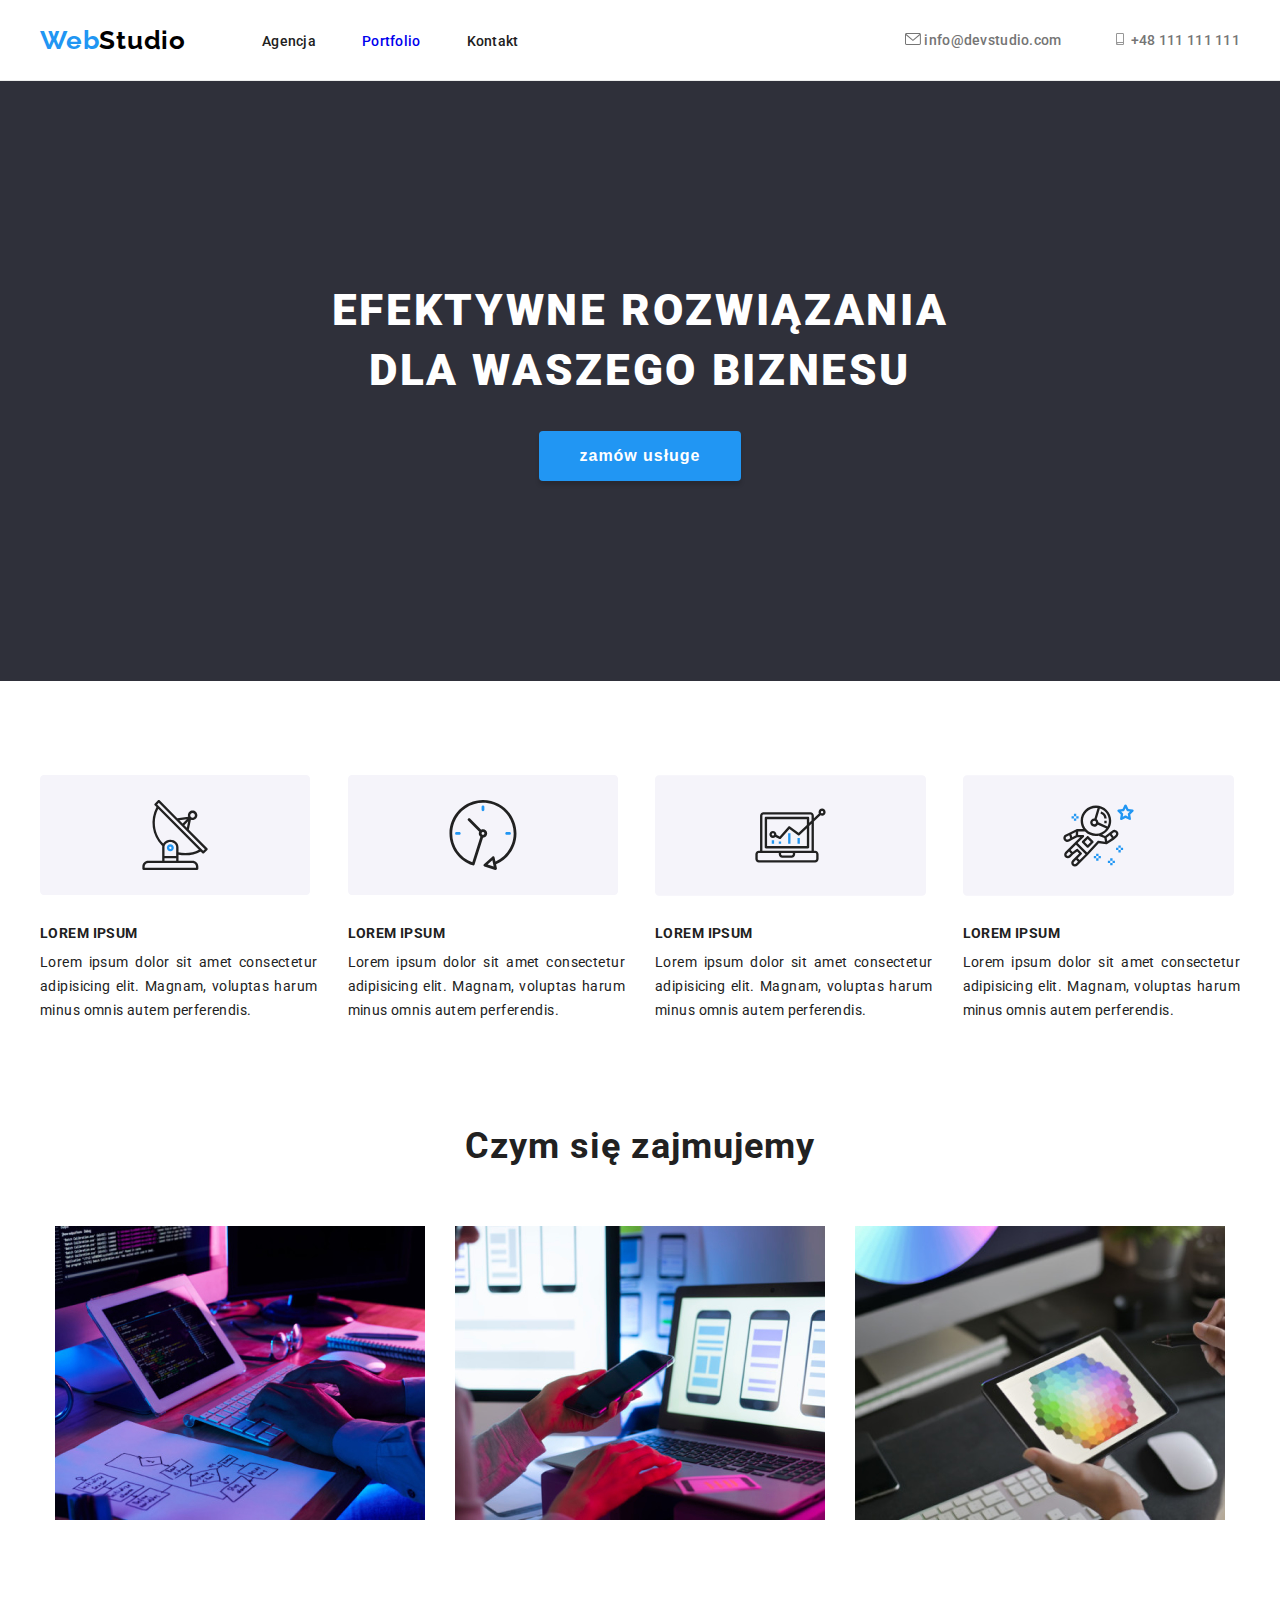
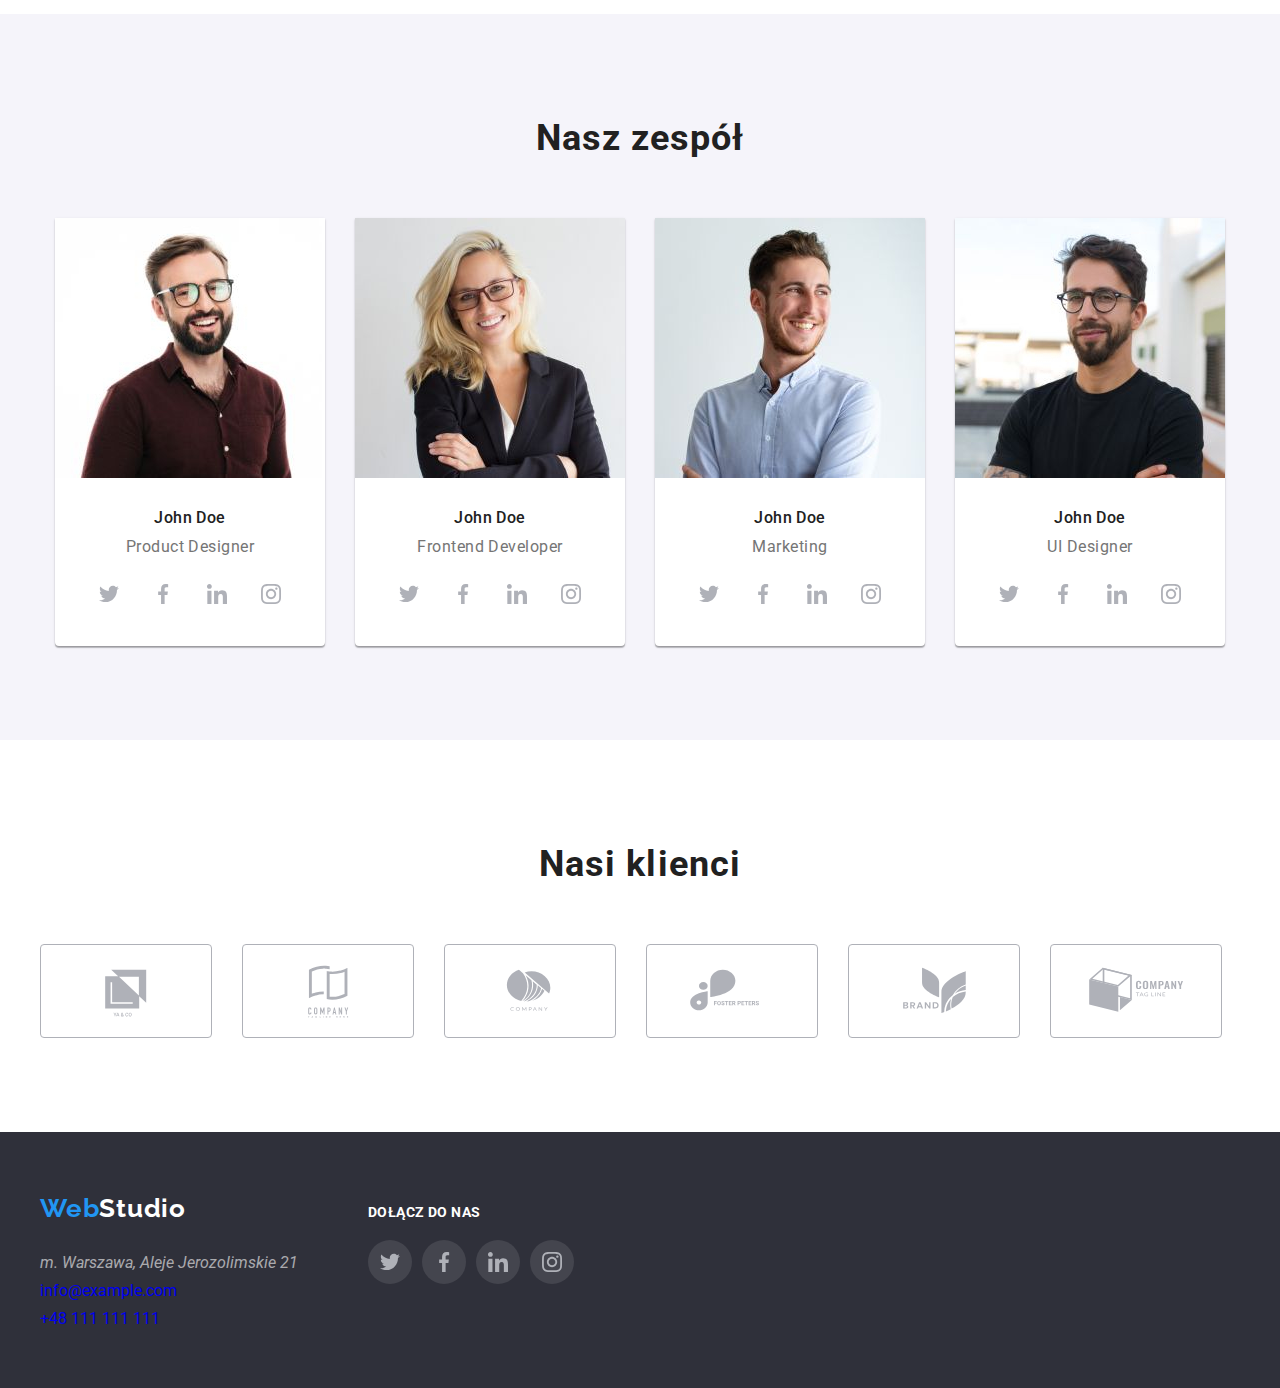
<file: index.html>
<!DOCTYPE html>
<html lang="en">
  <head>
    <meta charset="UTF-8" />
    <title>Document</title>
    <link
      href="https://fonts.googleapis.com/css2?family=Raleway:wght@700&family=Roboto:wght@400;500;700;900&display=swap"
      rel="stylesheet"
    />
    <link rel="preconnect" href="https://fonts.googleapis.com" />
    <link rel="preconnect" href="https://fonts.gstatic.com" crossorigin />
    <link rel="preconnect" href="https://fonts.google.com" />
    <link href="css/styles.css" rel="stylesheet" />
  </head>
  <body>
    <header class="header">
      <div class="container">
        <nav class="navigation">
          <a class="navigation-logo link" href="index.html"><h4>
              <span>Web</span>Studio
            </h4></a>
            <ul class="navigation-list list">
              <li class="navigation-list-item">
                <a class="navigation-list-link link">Agencja</a>
              </li>
              <li class="navigation-list-item">
                <a class="navigation-list-link link" href="portfolio.html">
                  Portfolio</a>
              </li>
              <li class="navigation-list-item">
                <a class="navigation-list-link link">Kontakt</a>
              </li>
            </ul>
          </nav>
          <ul class="contact-list list">
            <li class="contact-list-item">
              <a class="contact-link link" href="mailto:info@devstudio.com">
                <svg class="icon-contact" width="16" height="12">
                  <use href="./images/icon.svg#mail" ></use>
                </svg>
                <span>info@devstudio.com</span>
            </a></li>
            <li class="contact-list-item">
              <a class="contact-link link" href="tel:+48111111111">
                <svg class="icon-contact" width="16" height="12">
                  <use href="./images/icon.svg#phone" ></use>
                </svg>
              <span>+48 111 111 111</span> 
            </a></li>
          </ul>
      </div>
    </header>
    
<!-- MAIN -->

<main>

<!-- TITLE -->

      <section class="title section">
        <div class="container">
          <h1 class="main-title">EFEKTYWNE ROZWIĄZANIA <br> DLA WASZEGO BIZNESU</h1>
          <button class="modal-btn" type="button">zamów usługe</button>
        </div>
      </section>

<!-- TITLE -->

<!-- PARAGRAPHS -->

      <section class="section">
        <div class="paragraph container">
          <ul class="paragraphs-list list">
            <li class="par">
              <div class="par-icon">
                <svg class="icon-par" width="270" height="120">
                  <use href="./images/icon.svg#par"></use>
                </svg>
              </div>
              <h3 class="par-title">Lorem ipsum</h3>
              Lorem ipsum dolor sit amet consectetur adipisicing elit. Magnam,
              voluptas harum minus omnis autem perferendis.
            </li>
            <li class="par">
              <div class="par-icon">
                <svg class="icon-par" width="270" height="120">
                  <use href="./images/icon.svg#par1"></use>
                </svg>
              </div>
              <h3 class="par-title">Lorem ipsum</h3>
              Lorem ipsum dolor sit amet consectetur adipisicing elit. Magnam,
              voluptas harum minus omnis autem perferendis.
            </li>
            <li class="par">
              <div class="par-icon">
                <svg class="icon-par" width="271" height="121">
                  <use href="./images/icon.svg#par2"></use>
                </svg>
              </div>
              <h3 class="par-title">Lorem ipsum</h3>
              Lorem ipsum dolor sit amet consectetur adipisicing elit. Magnam,
              voluptas harum minus omnis autem perferendis.
            </li>
            <li class="par">
              <div class="par-icon">
                <svg class="icon-par" width="271" height="121">
                  <use href="./images/icon.svg#par3"></use>
                </svg>
              </div>
              <h3 class="par-title">Lorem ipsum</h3>
              Lorem ipsum dolor sit amet consectetur adipisicing elit. Magnam,
              voluptas harum minus omnis autem perferendis.
            </li>
          </ul>
        </div>

<!-- PARAGRAPHS -->

<!-- ACTIVITIES -->

        <div class="activities container">
          <h2>Czym się zajmujemy</h2>
          <ul class="activities-list list">
            <li class="acivities-list-item">
              <img 
              src="images/img.jpg" 
              alt="miejsce pracy z laptopem" 
              width="370" 
              height="294" />
            </li>
            <li class="acivities-list-item">
              <img 
              src="images/img1.jpg" 
              alt="miejsce pracy ze smartfonem" 
              width="370" 
              height="294" />
            </li>
            <li class="acivities-list-item">
              <img 
              src="images/img2.jpg" 
              alt="miejsce pracy z tabletem" 
              width="370" 
              height="294" />
            </li>
          </ul>
        </div>
        
      </section>

<!-- ACTIVITIES -->

<!-- TEAM -->

      <section class="team section">
        <div class="container">
          <h2>Nasz zespół</h2>
          <ul class="team-list list">
            <li class="team-list-item">
              <img
                src="images/johndoe1.jpg"
                width="270"
                height="260"
                alt="john doe"
              />
              <h3 class="team-name">John Doe</h3>
              <p>Product Designer</p>
              <div class="social-container">
                <div class="social-icon">
                  <svg class="icon-social" width="44" height="44">
                    <use href="./images/icon.svg#inst"></use>
                  </svg>
                </div>
                <div class="social-icon">
                  <svg class="icon-social" width="44" height="44">
                    <use href="./images/icon.svg#tweet"></use>
                  </svg>
                </div>
                <div class="social-icon">
                  <svg class="icon-social" width="44" height="44">
                    <use href="./images/icon.svg#f"></use>
                  </svg>
                </div>
                <div class="social-icon">
                  <svg class="icon-social" width="44" height="44">
                    <use href="./images/icon.svg#in"></use>
                  </svg>
                </div>
              </div>
            </li>
            <li class="team-list-item">
              <img
                src="images/johndoe2.jpg"
                width="270"
                height="260"
                alt="john doe"
              />
              <h3 class="team-name">John Doe</h3>
              <p>Frontend Developer</p>
              <div class="social-container">
                <div class="social-icon">
                  <svg class="icon-social" width="44" height="44">
                    <use href="./images/icon.svg#inst"></use>
                  </svg>
                </div>
                <div class="social-icon">
                  <svg class="icon-social" width="44" height="44">
                    <use href="./images/icon.svg#tweet"></use>
                  </svg>
                </div>
                <div class="social-icon">
                  <svg class="icon-social" width="44" height="44">
                    <use href="./images/icon.svg#f"></use>
                  </svg>
                </div>
                <div class="social-icon">
                  <svg class="icon-social" width="44" height="44">
                    <use href="./images/icon.svg#in"></use>
                  </svg>
                </div>
              </div>
            </li>
            <li class="team-list-item">
              <img
                src="images/johndoe3.jpg"
                width="270"
                height="260"
                alt="john doe"
              />
              <h3 class="team-name">John Doe</h3>
              <p>Marketing</p>
              <div class="social-container">
                <div class="social-icon">
                  <svg class="icon-social" width="44" height="44">
                    <use href="./images/icon.svg#inst"></use>
                  </svg>
                </div>
                <div class="social-icon">
                  <svg class="icon-social" width="44" height="44">
                    <use href="./images/icon.svg#tweet"></use>
                  </svg>
                </div>
                <div class="social-icon">
                  <svg class="icon-social" width="44" height="44">
                    <use href="./images/icon.svg#f"></use>
                  </svg>
                </div>
                <div class="social-icon">
                  <svg class="icon-social" width="44" height="44">
                    <use href="./images/icon.svg#in"></use>
                  </svg>
                </div>
              </div>
            </li>
            <li class="team-list-item">
              <img
                src="images/johndoe4.jpg"
                width="270"
                height="260"
                alt="john doe"
              />
              <h3 class="team-name">John Doe</h3>
              <p>UI Designer</p>
              <div class="social-container">
                <div class="social-icon">
                  <svg class="icon-social" width="44" height="44">
                    <use href="./images/icon.svg#inst"></use>
                  </svg>
                </div>
                <div class="social-icon">
                  <svg class="icon-social" width="44" height="44">
                    <use href="./images/icon.svg#tweet"></use>
                  </svg>
                </div>
                <div class="social-icon">
                  <svg class="icon-social" width="44" height="44">
                    <use href="./images/icon.svg#f"></use>
                  </svg>
                </div>
                <div class="social-icon">
                  <svg class="icon-social" width="44" height="44">
                    <use href="./images/icon.svg#in"></use>
                  </svg>
                </div>
              </div>
            </li>
          </ul>
        </div>
      </section>

      <!-- TEAM -->

 <!-- KLIENTS -->
 <section class="section">
  <div class="container">
    <h2>Nasi klienci</h2>
    <ul class="clinets-list list">
      <li class="clinets-list-item">
        <svg class="icon-client" width="170" height="92">
          <use href="./images/icon.svg#client" ></use>
        </svg>
      </li>
      <li class="clinets-list-item">
        <svg class="icon-client" width="170" height="92">
          <use href="./images/icon.svg#client1" ></use>
        </svg>
      </li>
      <li class="clinets-list-item">
        <svg class="icon-client" width="170" height="92">
          <use href="./images/icon.svg#client2" ></use>
        </svg>
      </li>
      <li class="clinets-list-item">
        <svg class="icon-client" width="170" height="92">
          <use href="./images/icon.svg#client3" ></use>
        </svg>
      </li>
      <li class="clinets-list-item">
        <svg class="icon-client" width="170" height="92">
          <use href="./images/icon.svg#client4" ></use>
        </svg>
      </li>
      <li class="clinets-list-item">
        <svg class="icon-client" width="170" height="92">
          <use href="./images/icon.svg#client5"></use>
        </svg>
      </li>
    </ul>
  </div>
</section>
<!-- KLIENTS -->

    </main>

<!-- MAIN -->

    <footer class="footer">
      <div class="container">
        <div class="footer-container">
          <a class="navigation-logo link" href="index.html"><h4><span>Web</span>Studio</h4></a>
          <address class="address">m. Warszawa, Aleje Jerozolimskie 21</address>
          <ul class="footer-list list">
            <li class="footer-list-item">
              <a class="contact-link link" href="mailto:info@example.com"> info@example.com</a>
            </li>
            <li class="footer-list-item">
              <a class="contact-link link" href="tel:+48111111111"> +48 111 111 111</a>
            </li>
          </ul>
        </div>
        <div class="footer-social-container">
          <h5>dołącz do nas</h5>
          <div class="social-container">
            <div class="social-icon">
              <svg class="icon-social" width="44" height="44">
                <use href="./images/icon.svg#inst"></use>
              </svg>
            </div>
            <div class="social-icon">
              <svg class="icon-social" width="44" height="44">
                <use href="./images/icon.svg#tweet"></use>
              </svg>
            </div>
            <div class="social-icon">
              <svg class="icon-social" width="44" height="44">
                <use href="./images/icon.svg#f"></use>
              </svg>
            </div>
            <div class="social-icon">
              <svg class="icon-social" width="44" height="44">
                <use href="./images/icon.svg#in"></use>
              </svg>
            </div>
          </div>
        </div>
      </div>
    </footer>
  </body>
</html>
</file>
<file: css/styles.css>
:root{
    --main-color: #2196F3; 
    --secoundary-color:  #757575;
}

h1,
h2,
h3,
h4,
h5{
    margin: 0;
}

ul,
ol{
    margin: 0;
    padding: 0;
}

p{
    margin: 0;
}

img{
    display: block;
}

.link{
    text-decoration: none;
}

.list{
    list-style-type: none;
}

.container{
    width: 1200px;
    padding: 0 15px;
    align-items: center;
    margin: 0 auto;
}

body{
    font-family: 'Roboto', sans-serif;
    color: #212121;
    padding: 0;
    margin: 0;
}

/* =======HEADER====== */

.section{
    padding: 94px 0;
}

.header{
    border-bottom: 1px solid #ECECEC;
}

.header .container{
    display: flex;
    align-items: center;
    padding: 25px 0;
}

.navigation{
    display: flex;
}

.navigation-list{
    display: flex;
    align-items: center;
    gap: 46px;
}

.navigation-logo{
    font-family: 'Raleway', 'Roboto', sans-serif;
    font-weight: 700;
    font-size: 26px;
    line-height: 1,192;
    letter-spacing: 0.03em;
    color: #000000;
    cursor: pointer;
    margin-right: 76px;
}

.navigation-logo span{
    color: var(--main-color);
}

.navigation-list-link{
    font-weight: 500;
    font-size: 14px;
    line-height: 1,172;
    letter-spacing: 0.02em;
    cursor: pointer;
}
.navigation-list-link:visited {
    color:#212121;
}
.navigation-list-link:hover,
.navigation-list-link:focus{
    color: #2196F3;
}

.contact-list{
    display: flex;
    margin-left: auto;
    gap: 50px;
}

.contact-list{
    font-style: normal;
    font-weight: 500;
    font-size: 14px;
    line-height: 1,423;
    letter-spacing: 0.02em;
    color: var(--secoundary-color);
}

.contact-list-item a{
color: var(--secoundary-color);
cursor: pointer;
 fill: var(--secoundary-color);
}
.contact-list-item:hover a,
.contact-list-item:focus a{
    color: var(--main-color);
    fill: #2196f3 ;
}

/* ===END=HEADER====== */

/* =======MAIN====== */

.title .container{
    text-align: center;
}

.title{
    background-color: #2F303A;
    padding: 200px 0;
}

h1{
    color: #ffffff;
    font-weight: 900;
    font-size: 44px;
    letter-spacing: 0.06em;
    line-height: 1.36;
    margin-bottom: 30px;
    text-align: center;
    text-transform: uppercase;
}

.modal-btn{
    background-color: var(--main-color);
    border: none;
    border-radius: 4px;
    box-shadow: 0px 4px 4px rgba(0, 0, 0, 0.15);
    color: #fff;
    cursor: pointer;
    font-weight: 700;
    font-size: 16px;
    letter-spacing: 0.06em;
    line-height: 30px;
    padding: 10px 41px;
    margin-left: auto;
}

.paragraph{
    margin-bottom: 94px;
}

.paragraphs-list{
    display: flex;
    gap: 30px;
}

.par-icon{
    width: 270px;
    height: 120px;
}

.par-title{
    font-weight: 700;
    font-size: 14px;
    letter-spacing: 0.03em;
    line-height: 1.143;
    margin-top: 30px;
    padding-bottom: 10px;
    text-align: left;
    text-transform: uppercase;
}

.par{
    color: var(-secoundary-color);
    font-weight: 400;
    font-size: 14px;
    line-height: 1.71;
    letter-spacing: 0.03em;
    text-align: justify;
}

.activities-list{
    display:flex;
    justify-content: center;
    gap: 30px;
}

.team{
    background: #F5F4FA;
}

.team-list{
    display: flex;
    justify-content: center;
    gap:30px;
}

.team-list-item{
    background: #fff;
    border-radius: 0 0 4px 4px;
    box-shadow: 0px 1px 3px rgba(0, 0, 0, 0.12),
                0px 1px 1px rgba(0, 0, 0, 0.14),
                0px 2px 1px rgba(0, 0, 0, 0.2);
    color: #757575;
    font-weight: 400;
    font-size: 16px;
    line-height: 19px;
    letter-spacing: 0.03em;
    padding-bottom: 30px;
    text-align: center;
    align-content: center;
}

.team-name{
    font-weight: 500;
    font-size: 16px;
    line-height: 19px;
    color: #212121;
    margin-top: 30px;
    margin-bottom: 10px;
}

.team-list-item .social-container{
    padding: 0 32px;
    margin-top: 16px;
}

h2{
    font-weight: 700;
    font-size: 36px;
    line-height: 1.667;
    text-align: center;
    letter-spacing: 0.03em;
    margin-bottom: 50px;
}

.clinets-list{
    display: flex;
    gap: 30px;
}

.clinets-list-item{
    width: 170px; 
    height: 92px;
    border: 1px solid #AFB1B8;
    border-radius: 4px;
    fill: #afb1b8 ;
}

.clinets-list-item:hover,
.clinets-list-item:focus {
    fill: #2196f3 ;
    border: 1px solid #2196f3;
}

.portfolio{
    padding: 94px 0;
}

.filter-list{
    display: flex;
    gap: 8px;
    justify-content: center;
    margin-bottom: 50px;
}

.filter-btn{
    border: none;
    border-radius: 4px;
    box-shadow: 0px 3px 1px rgba(0, 0, 0, 0.1), 
                0px 1px 2px rgba(0, 0, 0, 0.08), 
                0px 2px 2px rgba(0, 0, 0, 0.12);
    color: #212121;
    cursor: pointer;
    font-weight: 500;
    font-size: 16px;
    line-height: 1.62;
    letter-spacing: 0.03em;
    padding: 6px 22px;
    text-align: center;
}
.filter-btn:hover,
.filter-btn:focus{
    color: #FFFFFF;
    background-color: var(--main-color);
}

.port-cards-list{
    display: grid;
    justify-content: center;
    grid-template-columns: auto auto auto;
    gap: 30px;
}

.port-card{
    background: #FFFFFF;
    border: 1px solid #EEEEEE;
}
.port-card:hover,
.port-card:focus{
    box-shadow: 0px 1px 1px rgba(0, 0, 0, 0.12), 
                0px 4px 4px rgba(0, 0, 0, 0.06), 
                1px 4px 6px rgba(0, 0, 0, 0.16);
}


.port-card-label{
    font-weight: 700;
    font-size: 18px;
    line-height: 1.88;
    letter-spacing: 0.03em;
    color: #212121;
    margin-top: 20px;
    margin-left: 24px;
}

.port-card-sublabel{
    font-weight: 400;
    font-size: 16px;
    line-height: 1.88;
    letter-spacing: 0.03em;
    color: #757575;
    margin-top: 4px;
    margin-bottom: 20px;
    margin-left: 24px;
}

/* ===END=MAIN====== */

/* =======FOOTER==== */
.footer{
    background-color: #2F303A;
    padding: 60px 0;
}

.footer .container{
    display: flex;
    gap: 70px;
    align-items: baseline;
}

 .footer .navigation-logo {
    color: #ffffff;
 }
 
 .footer-list{
    display: grid;
    grid-template-columns: auto;    
    gap: 9px;
}

 .footer .address{
    color: rgba(255, 255, 255, 0.6);
    margin-bottom: 9px;
 }

.footer-social-container{
    padding-top: 12px;
}

 .social-container{
    display: flex;
    gap: 10px;
 }

 h5{
    font-weight: 700;
    font-size: 14px;
    line-height: 16px;
    letter-spacing: 0.03em;
    text-transform: uppercase;
    color: #FFFFFF;
    margin-bottom: 20px;
 }

.foooter .social-icon{
    background-color: rgba(255, 255, 255, 0.1);
}

 .social-icon{
    width: 44px;
    height: 44px;
    border-radius: 50%;
    background: rgba(255, 255, 255, 0.1);
    fill: #afb1b8;
 }
 .social-icon:hover,
 .social-icon:focus{
    background-color: var(--main-color);
 }
 .social-icon:hover .icon-social,
 .social-icon:focus .icon-social{
    fill:#fff;
 }
/* ===END=FOOTER==== */
</file>
